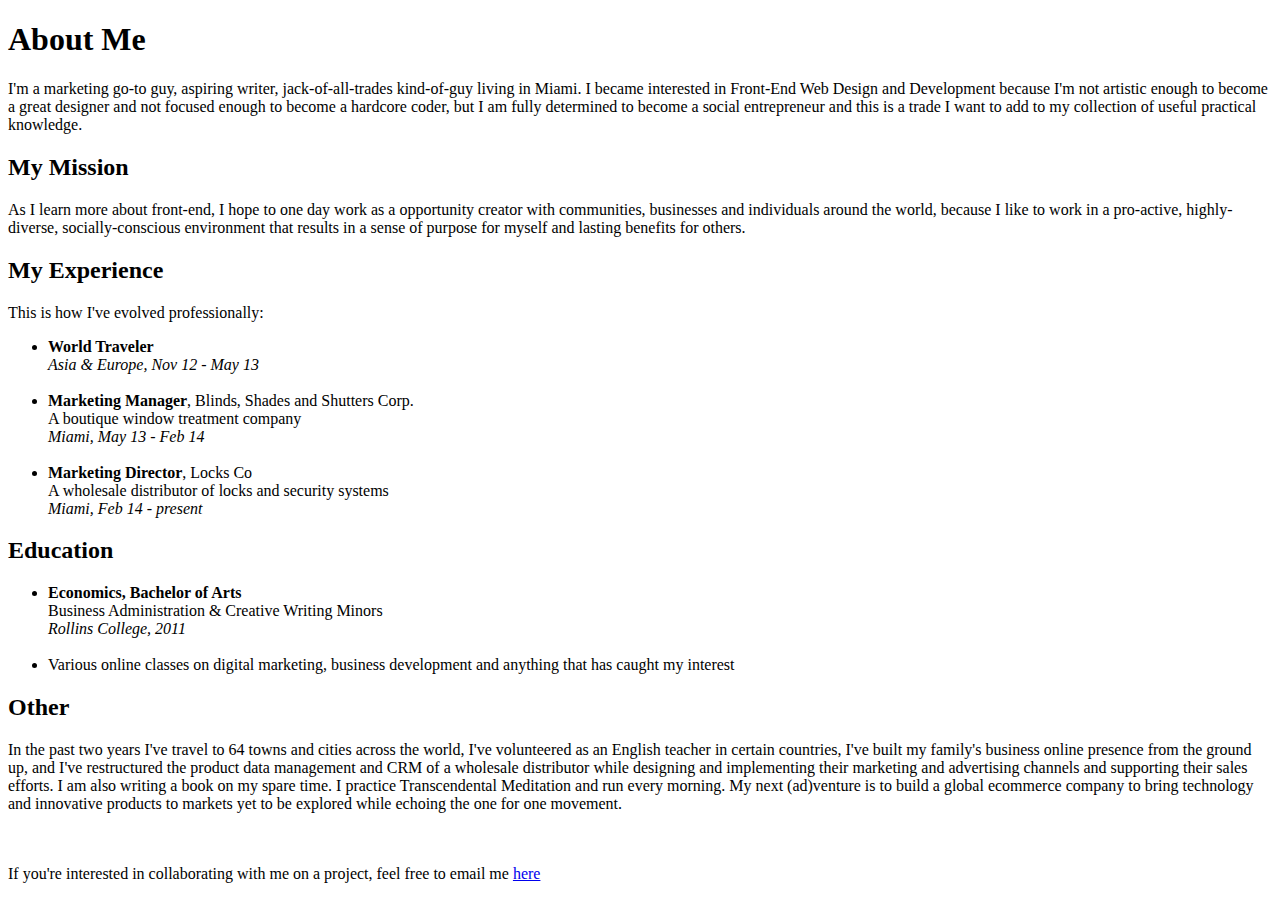
<file: index.html>
<!DOCTYPE html>
<html>
	<head>
		<title>About Diego</title>
	</head>
	<body>
	<h1>About Me</h1>

	<p>I&#39;m a marketing go-to guy, aspiring writer, jack-of-all-trades kind-of-guy living in Miami. I became interested in Front-End Web Design and Development because I&#39;m not artistic enough to become a great designer and not focused enough to become a hardcore coder, but I am fully determined to become a social entrepreneur and this is a trade I want to add to my collection of useful practical knowledge.</p>

	<h2>My Mission</h2>

	<p>As I learn more about front-end, I hope to one day work as a opportunity creator with communities, businesses and individuals around the world, because I like to work in a pro-active, highly-diverse, socially-conscious environment that results in a sense of purpose for myself and lasting benefits for others.</p>

	<h2>My Experience</h2>

	This is how I&#39;ve evolved professionally:

	<ul>
		<li><strong>World Traveler</strong></li>
		<i>Asia &amp; Europe, Nov 12 - May 13</i>
		<br></br>

		<li><strong>Marketing Manager</strong>, Blinds, Shades and Shutters Corp.</li>
		A boutique window treatment company<br>
		<i>Miami, May 13 - Feb 14</i>
		<br></br>

		<li><strong>Marketing Director</strong>, Locks Co</li>
		A wholesale distributor of locks and security systems<br>
		<i>Miami, Feb 14 - present</i>
		</ul>

	<h2>Education</h2>
	<ul>
		<li><strong>Economics, Bachelor of Arts</strong></li>
		Business Administration & Creative Writing Minors<br>
		<i>Rollins College, 2011</i>
		<br></br>

		<li>Various online classes on digital marketing, business development and anything that has caught my interest</li>
		</ul>

	<h2>Other</h2>
	
	<p>In the past two years I&#39;ve travel to 64 towns and cities across the world, I&#39;ve volunteered as an English teacher in certain countries, I&#39;ve built my family&#39;s business online presence from the ground up, and I&#39;ve restructured the product data management and CRM of a wholesale distributor while designing and implementing their marketing and advertising channels and supporting their sales efforts. I am also writing a book on my spare time. I practice Transcendental Meditation and run every morning. My next (ad)venture is to build a global ecommerce company to bring technology and innovative products to markets yet to be explored while echoing the one for one movement.</p>
	<br></br>
	If you&#39;re interested in collaborating with me on a project, feel free to email me <a href="mailto:d@dorlandini.com?suject=Hey Diego, You're Awesome!&body=We should hangout!">here</a>





	</body>
</html>
</file>
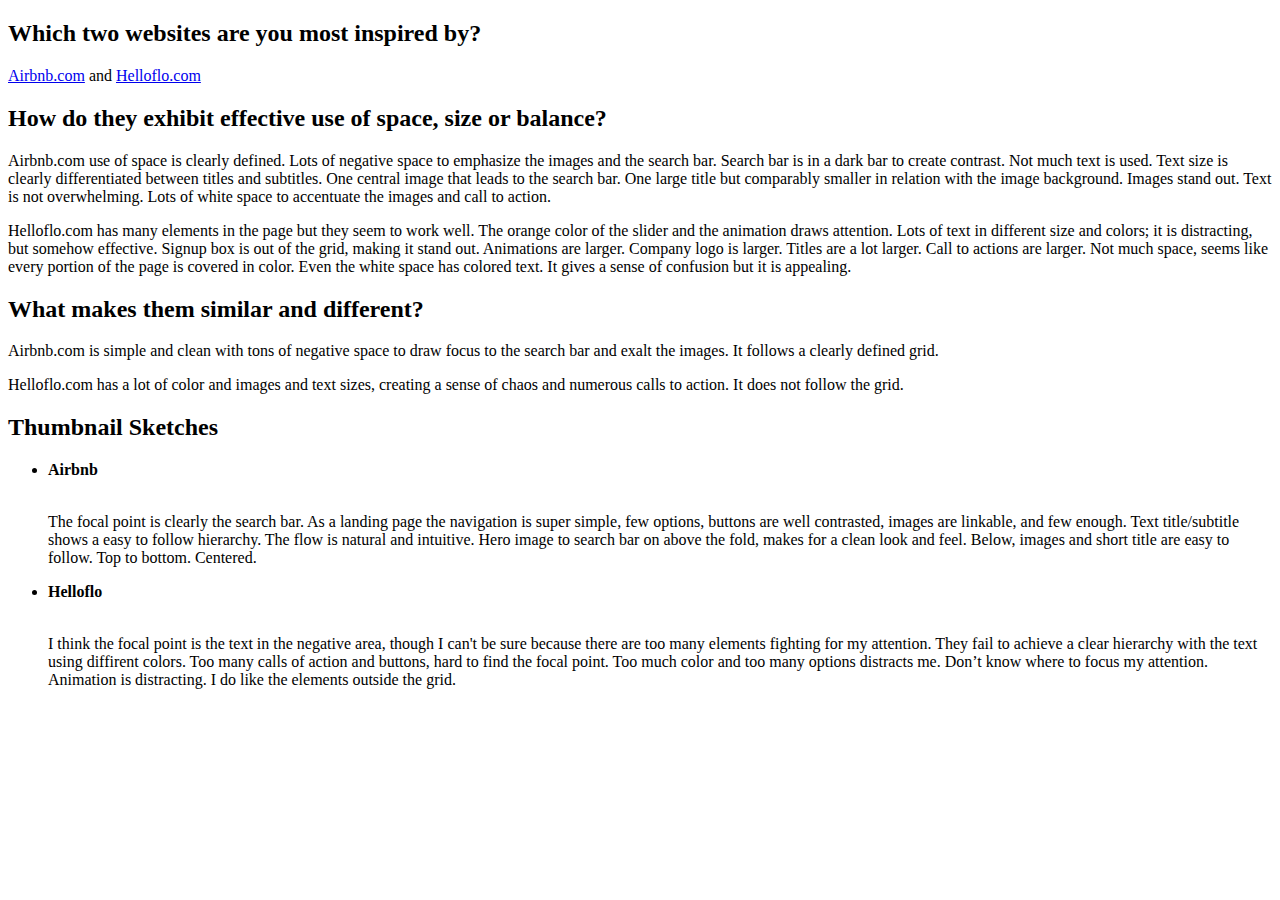
<file: Build Your Design Challenge/index.html>
<!DOCTYPE html>
<html>
	<head>
		<title>Airbnb.com vs Helloflo.com</title>
	</head>
	<body>
	<h2>Which two websites are you most inspired by?</h2>
	
	<p><a href="http://www.airbnb.com" target="none">Airbnb.com</a> and <a href="www.http://helloflow.com" target="none">Helloflo.com</a></p>

	<h2>How do they exhibit effective use of space, size or balance?</h2>

	<p>Airbnb.com use of space is clearly defined. Lots of negative space to emphasize the images and the search bar. Search bar is in a dark bar to create contrast. Not much text is used. Text size is clearly differentiated between titles and subtitles.
	One central image that leads to the search bar. One large title but comparably smaller in relation with the image background. Images stand out. Text is not overwhelming.
	Lots of white space to accentuate the images and call to action.</p>

	<p>Helloflo.com has many elements in the page but they seem to work well. The orange color of the slider and the animation draws attention. Lots of text in different size and colors; it is distracting, but somehow effective.  Signup box is out of the grid, making it stand out.
	Animations are larger. Company logo is larger. Titles are a lot larger. Call to actions are larger.
	Not much space, seems like every portion of the page is covered in color. Even the white space has colored text. It gives a sense of confusion but it is appealing.

	<h2>What makes them similar and different?</h2>
	
	<p>Airbnb.com is simple and clean with tons of negative space to draw focus to the search bar and exalt the images. It follows a clearly defined grid.</p>
	
	<p>Helloflo.com has a lot of color and images and text sizes, creating a sense of chaos and numerous calls to action. It does not follow the grid.</p>


	<h2>Thumbnail Sketches</h2>

	<ul>
	<li><strong>Airbnb</strong></li>
	<img>
	<p>The focal point is clearly the search bar. As a landing page the navigation is super simple, few options, buttons are well contrasted, images are linkable, and few enough. Text title/subtitle shows a easy to follow hierarchy. The flow is natural and intuitive. Hero image to search bar on above the fold, makes for a clean look and feel. Below, images and short title are easy to follow. Top to bottom. Centered.</p>

	<li><strong>Helloflo</strong></li>
	<img>
	<p>I think the focal point is the text in the negative area, though I can't be sure because there are too many elements fighting for my attention. They fail to achieve a clear hierarchy with the text using diffirent colors. Too many calls of action and buttons, hard to find the focal point. Too much color and too many options distracts me. Don’t know where to focus my attention. Animation is distracting. I do like the elements outside the grid.</p>
	</ul>





	




	</body>
</html>
</file>
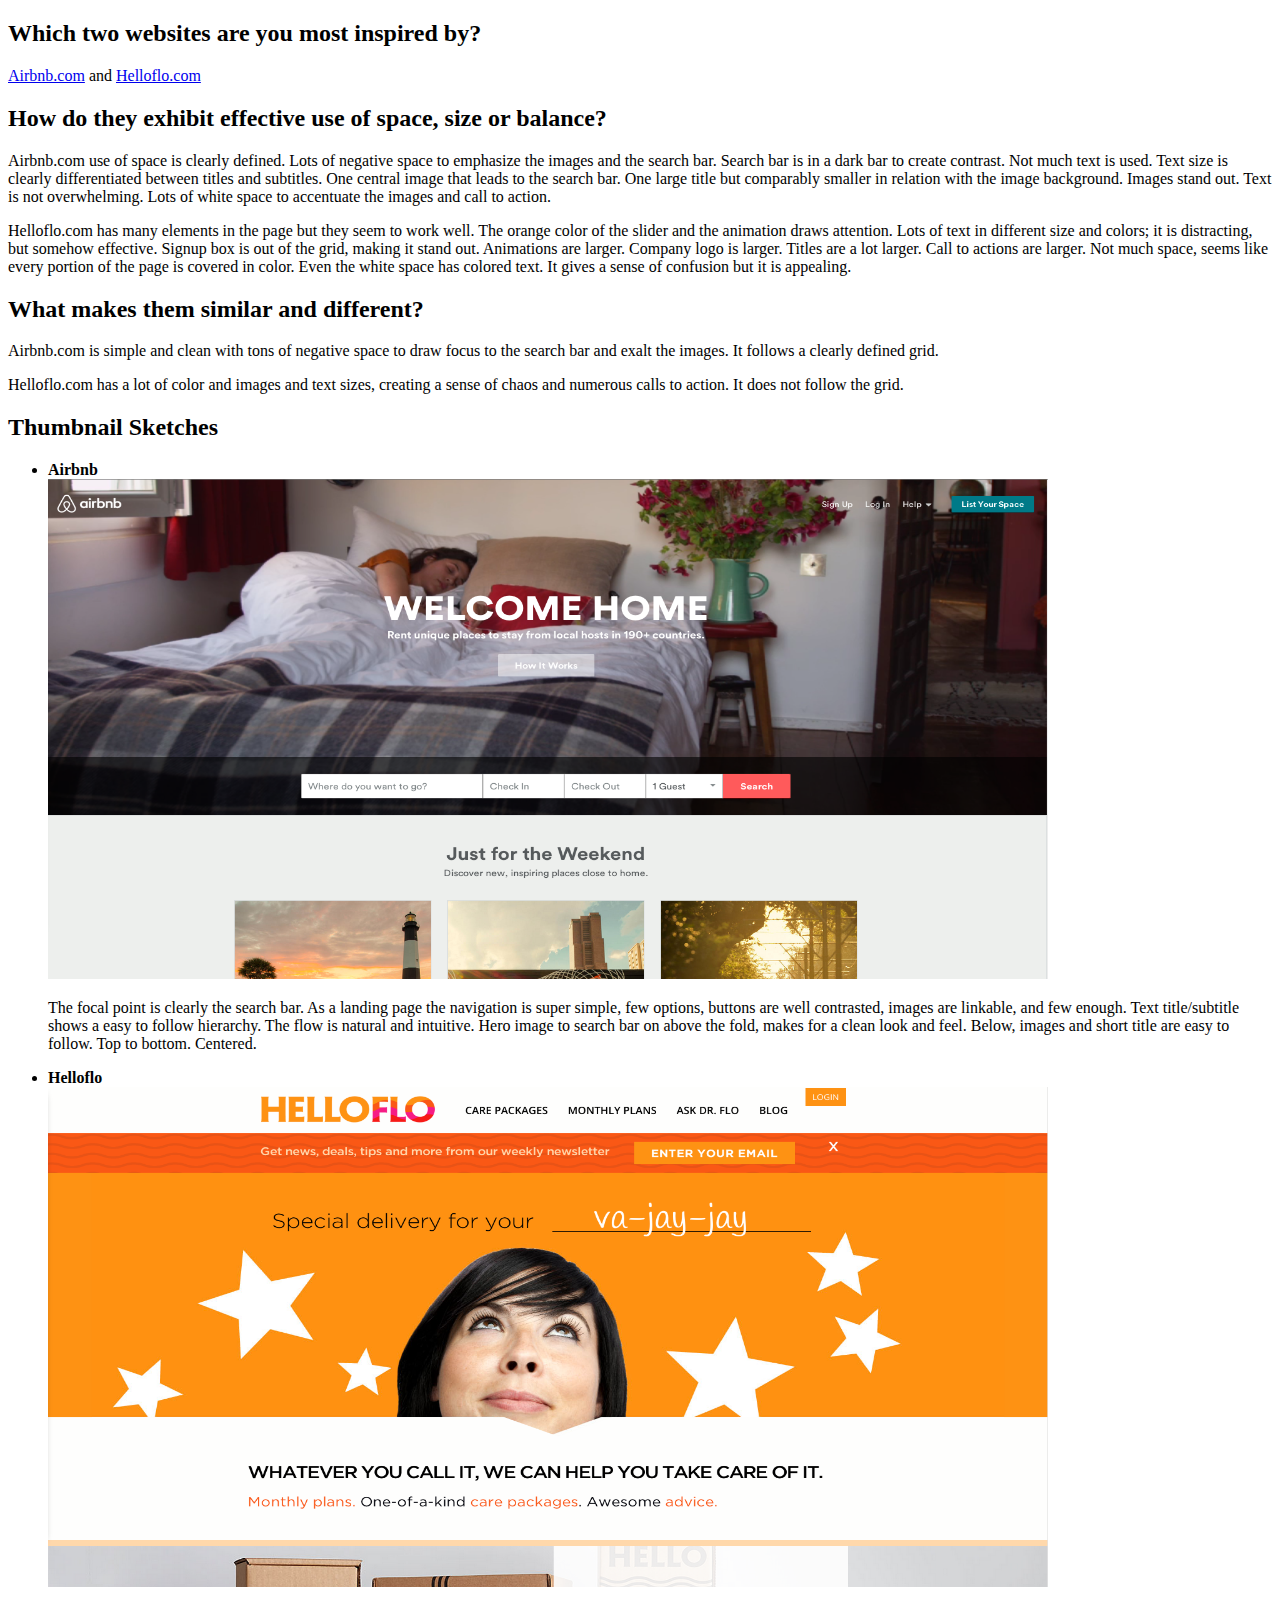
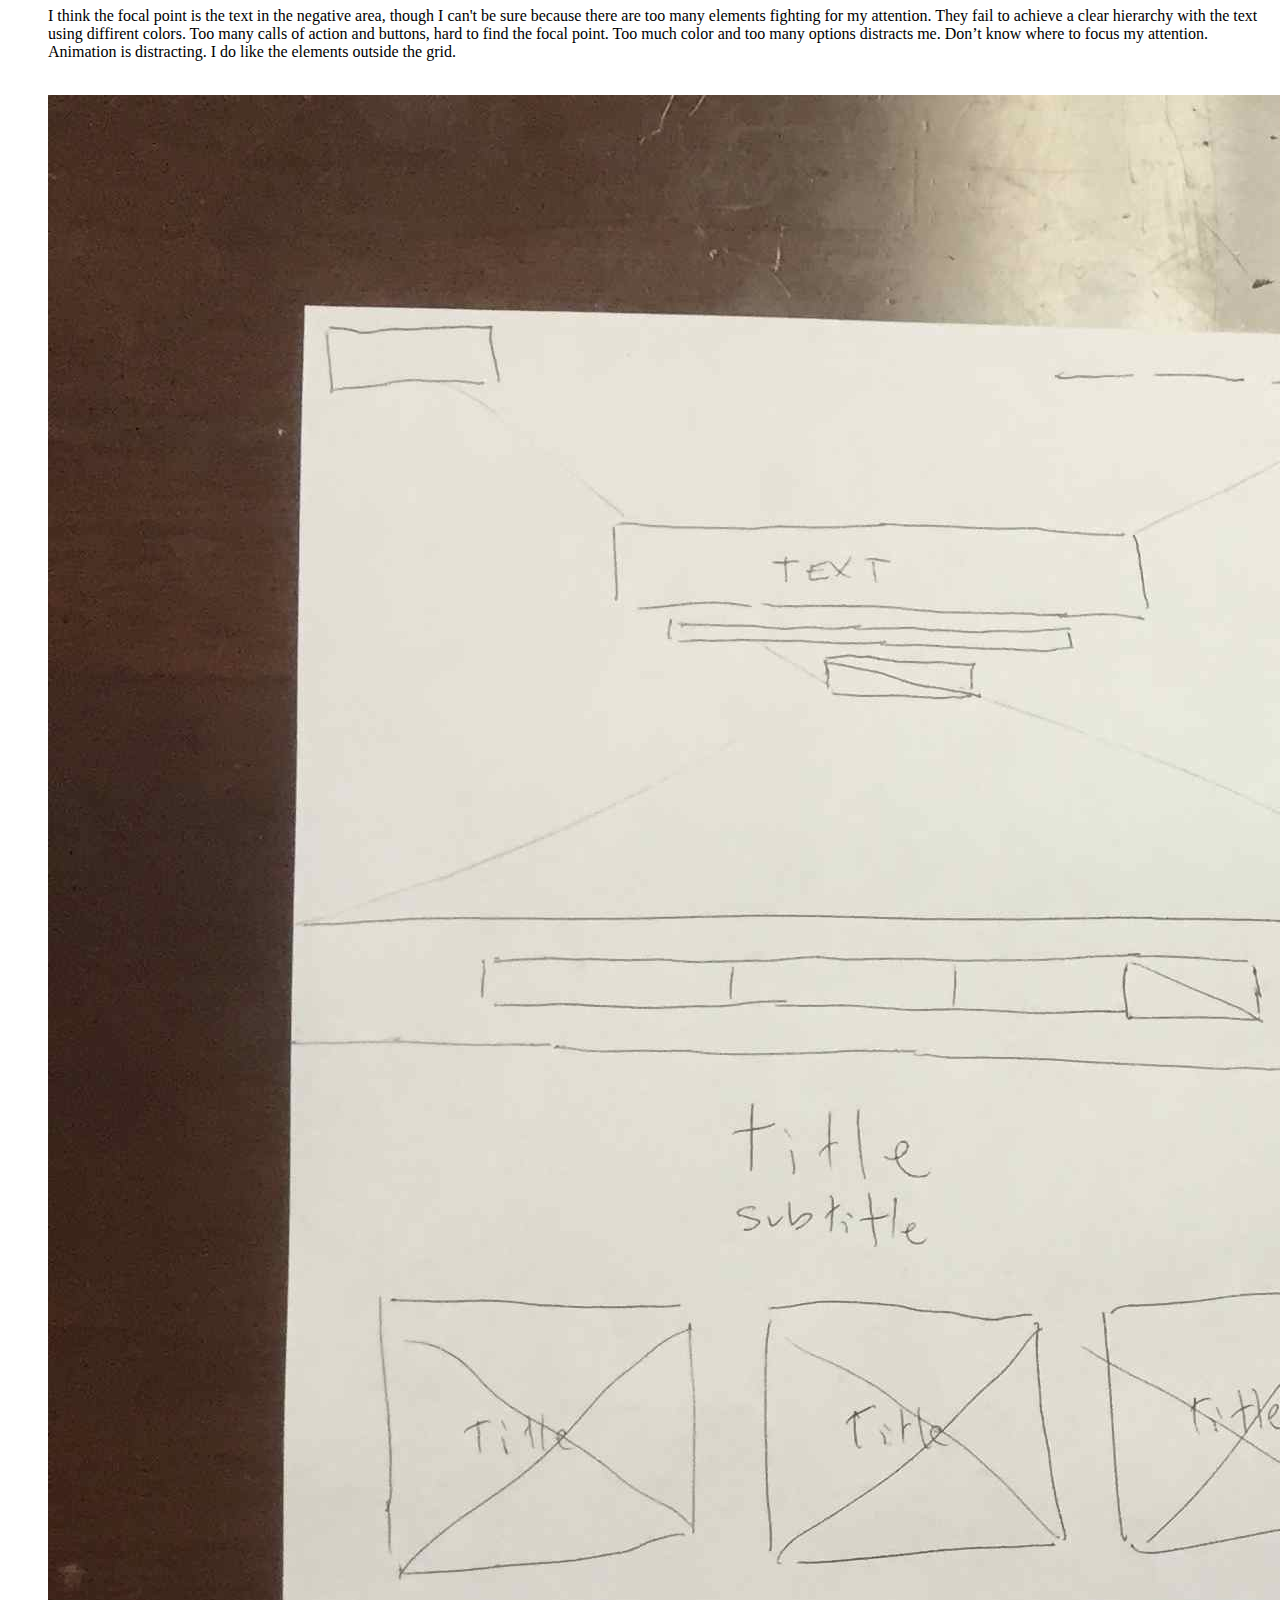
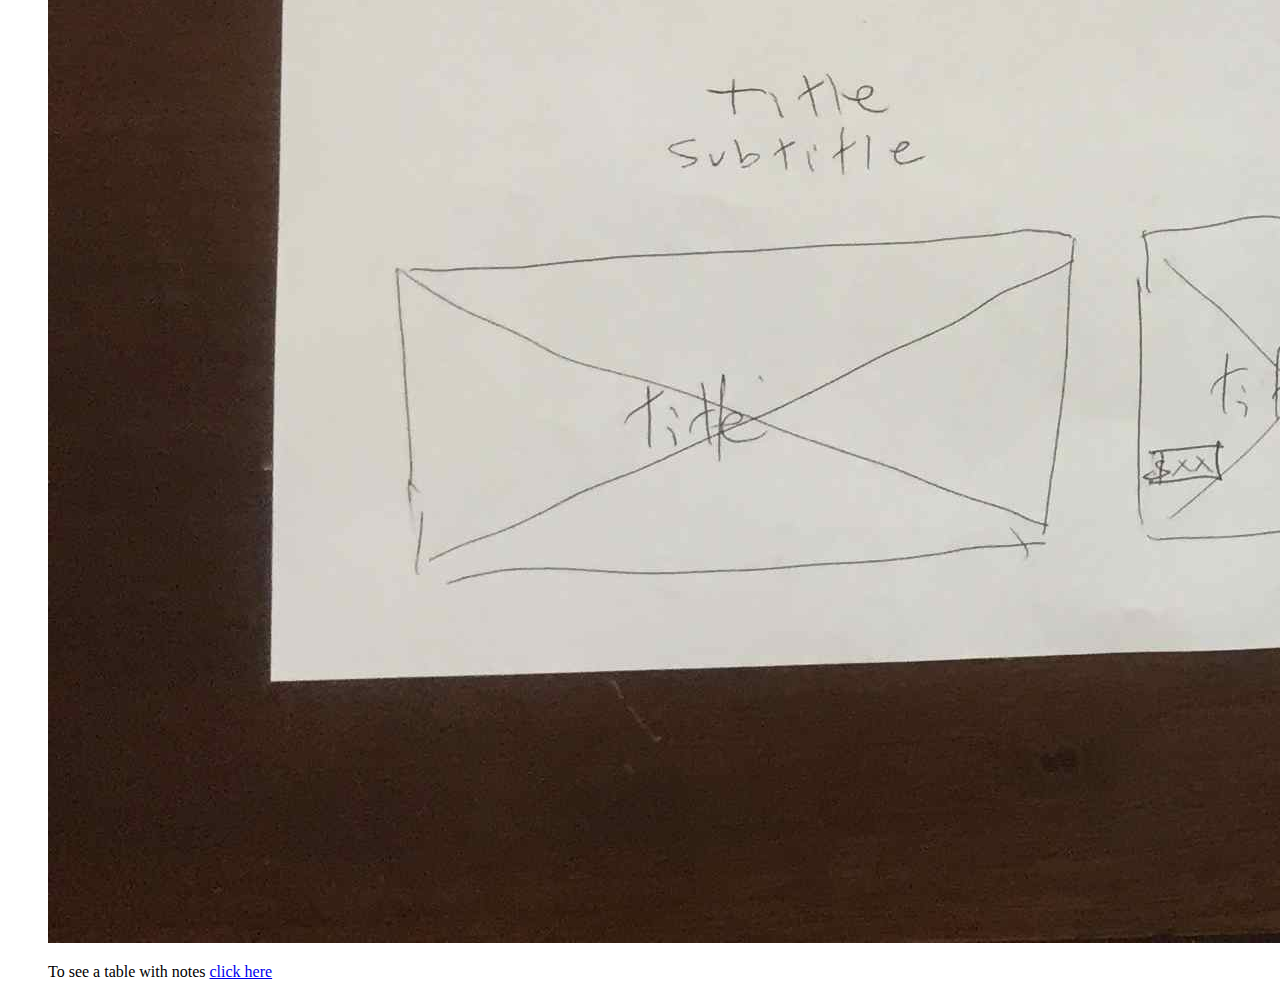
<file: Build-Your-Design-Challenge/index.html>
<!DOCTYPE html>
<html>
	<head>
		<title>Airbnb.com vs Helloflo.com</title>
	</head>
	<body>
	<h2>Which two websites are you most inspired by?</h2>
	
	<p><a href="http://www.airbnb.com" target="none">Airbnb.com</a> and <a href="www.http://helloflow.com" target="none">Helloflo.com</a></p>

	<h2>How do they exhibit effective use of space, size or balance?</h2>

	<p>Airbnb.com use of space is clearly defined. Lots of negative space to emphasize the images and the search bar. Search bar is in a dark bar to create contrast. Not much text is used. Text size is clearly differentiated between titles and subtitles.
	One central image that leads to the search bar. One large title but comparably smaller in relation with the image background. Images stand out. Text is not overwhelming.
	Lots of white space to accentuate the images and call to action.</p>

	<p>Helloflo.com has many elements in the page but they seem to work well. The orange color of the slider and the animation draws attention. Lots of text in different size and colors; it is distracting, but somehow effective.  Signup box is out of the grid, making it stand out.
	Animations are larger. Company logo is larger. Titles are a lot larger. Call to actions are larger.
	Not much space, seems like every portion of the page is covered in color. Even the white space has colored text. It gives a sense of confusion but it is appealing.

	<h2>What makes them similar and different?</h2>
	
	<p>Airbnb.com is simple and clean with tons of negative space to draw focus to the search bar and exalt the images. It follows a clearly defined grid.</p>
	
	<p>Helloflo.com has a lot of color and images and text sizes, creating a sense of chaos and numerous calls to action. It does not follow the grid.</p>


	<h2>Thumbnail Sketches</h2>

	<ul>
	<li><strong>Airbnb</strong></li>
	
	<img src="http://dorlandini.github.io/Build-Your-Design-Challenge/airbnb-screenshot.png" alt="Helloflow.com" height="500" width="1000">

	<p>The focal point is clearly the search bar. As a landing page the navigation is super simple, few options, buttons are well contrasted, images are linkable, and few enough. Text title/subtitle shows a easy to follow hierarchy. The flow is natural and intuitive. Hero image to search bar on above the fold, makes for a clean look and feel. Below, images and short title are easy to follow. Top to bottom. Centered.</p>

	<li><strong>Helloflo</strong></li>

	<img src="http://dorlandini.github.io/Build-Your-Design-Challenge/helloflow-screenshot.png" alt="Helloflow.com" height="500" width="1000">

	<p>I think the focal point is the text in the negative area, though I can't be sure because there are too many elements fighting for my attention. They fail to achieve a clear hierarchy with the text using diffirent colors. Too many calls of action and buttons, hard to find the focal point. Too much color and too many options distracts me. Don’t know where to focus my attention. Animation is distracting. I do like the elements outside the grid.</p>
	</br>

	<img src="http://dorlandini.github.io/Build-Your-Design-Challenge/thumbnail-sketches.jpg" alt="sketch thumbnails">

	<p>To see a table with notes <a href="http://dorlandini.github.io/Build-Your-Design-Challenge/airbnb-vs-helloflo.docx" target="none">click here</a></p>
	</ul>

	</body>
</html>
</file>
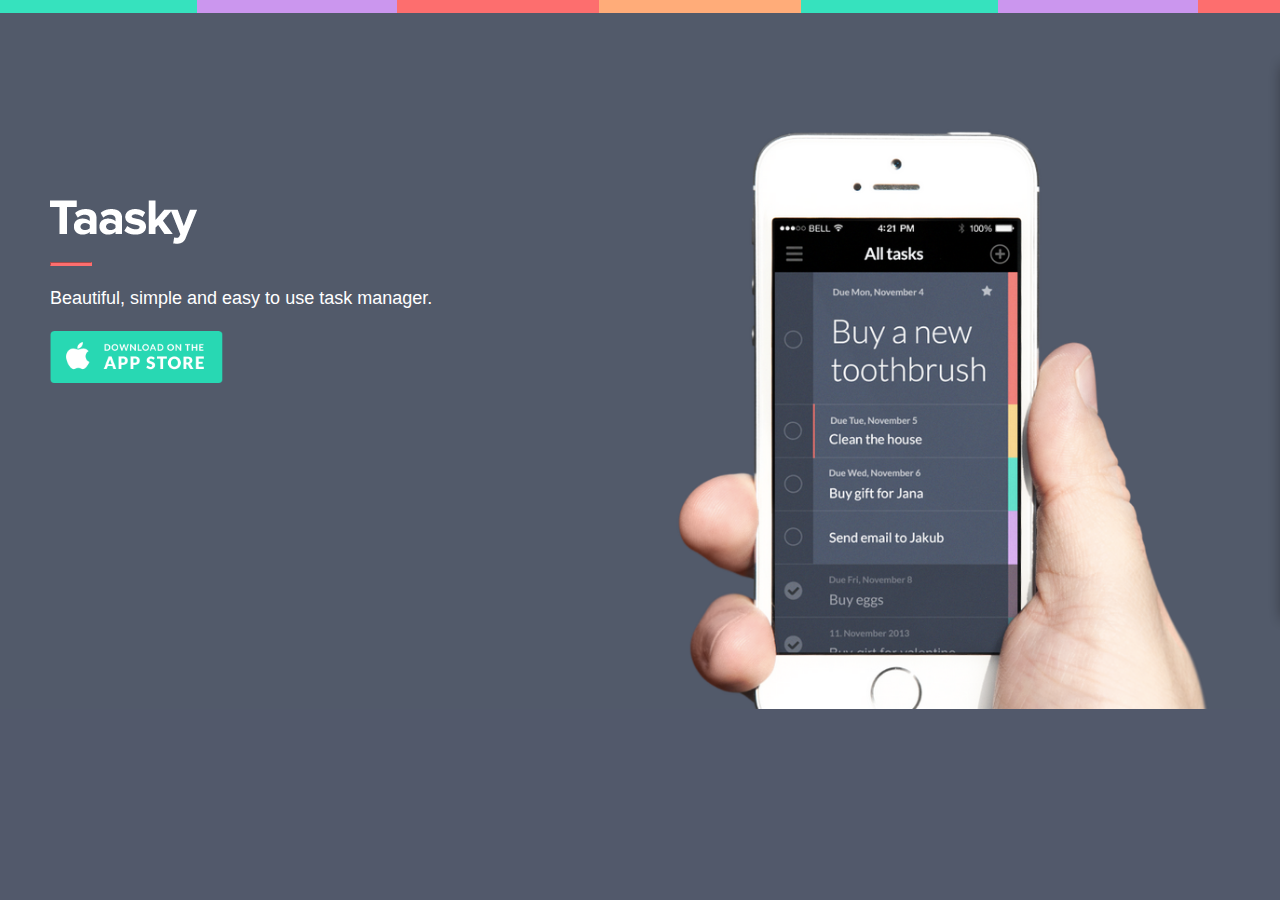
<file: unit3/index.html>
<!DOCTYPE HTML>

<html>

<head>
	<link rel="stylesheet" type="text/css" href="css/style.css">
	<title>Taasky Homepage</title>
</head>

	<body>
	<img src="assets/logo-taasky.png" alt="taasky">
	<hr align="left">
	<p>Beautiful, simple and easy to use task manager.</p>
	<img src="assets/btn_store.png" alt="download" height="52" width="173">
	
	<a href=""></a>
	
	<p>
	</body>

</html>
</file>
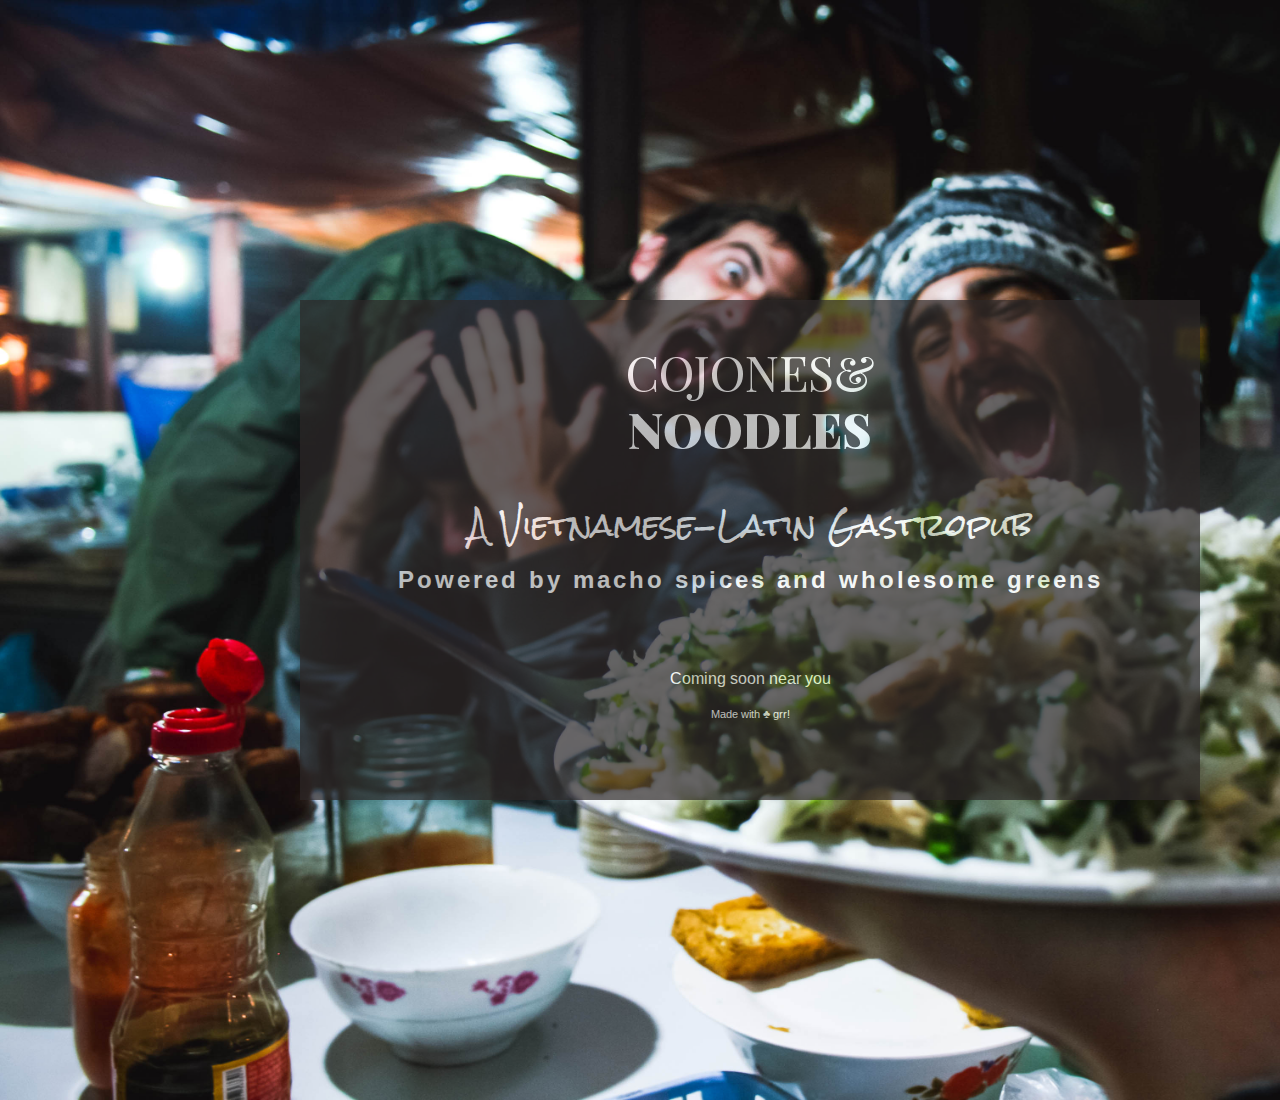
<file: unit4/index.html>
<!DOCTYPE HTML>

<html>

<head>
<link href='http://fonts.googleapis.com/css?family=Playfair+Display|Arimo|Rock+Salt' rel='stylesheet' type='text/css'>
	<link rel="stylesheet" type="text/css" href="css/style.css">
	<title>Cogones & Noodles</title>
</head>

	<body>
	<div class="transparentbox">
	<img src="assets/logo-white.png" alt="Cogones & Noodles Restaurant">
	</br>
	</br>
	<h1>A Vietnamese-Latin Gastropub</h1>
	<h2>Powered by macho spices and wholesome greens</h2>
	</br>
	</br>
	<p>Coming soon near you</p>
	<h5>Made with &clubs; grr!</h5>
	</div>
	</body>

</html>
</file>
<file: unit3/css/style.css>
body{
  /*background-image: url("http://dorlandini.github.io/unit3/assets/background.jpg"), url("http://dorlandini.github.io/unit3/assets/stripes.png");*/
  background: url("../assets/stripes.png"), url("../assets/background.jpg"), #52596B;
  background-size: auto, cover;
  background-repeat: repeat-x, no-repeat;
  font-family: Arial, sans-serif;
  font-size: 18px;
  font-style: normal;
  line-height: 29px;
  color: white;
  text-align: left;
  margin-top: 200px;
  margin-left: 50px;
}
hr{
	width: 40px;
  height: 2px;
  background-color: #FD6E6E;
  border-color: #FD6E6E;
  text-align: left;

	;
}

}
a{

}
</file>
<file: unit4/css/style.css>
body{
font-family: 'Arimo', Times, Serif;
background: url("../assets/background.jpg");
background-size: cover;
background-repeat: no-repeat;
text-align: center;
color: white;
margin: 300px;

}

h1{
font: 400 30px/0.5 'Rock Salt', Helvetica, Sans-serif;
line-height: 40px
}

h2{
font: 400 14px/1.5;
letter-spacing: 3px; 
}

h5{
font: 400 11px/1.5 'Arimo';
}

.transparentbox{
	width:800px;
	height:400px;
	background-color:#2d2828;
	opacity: 0.7;
	padding: 50px

}
</file>
